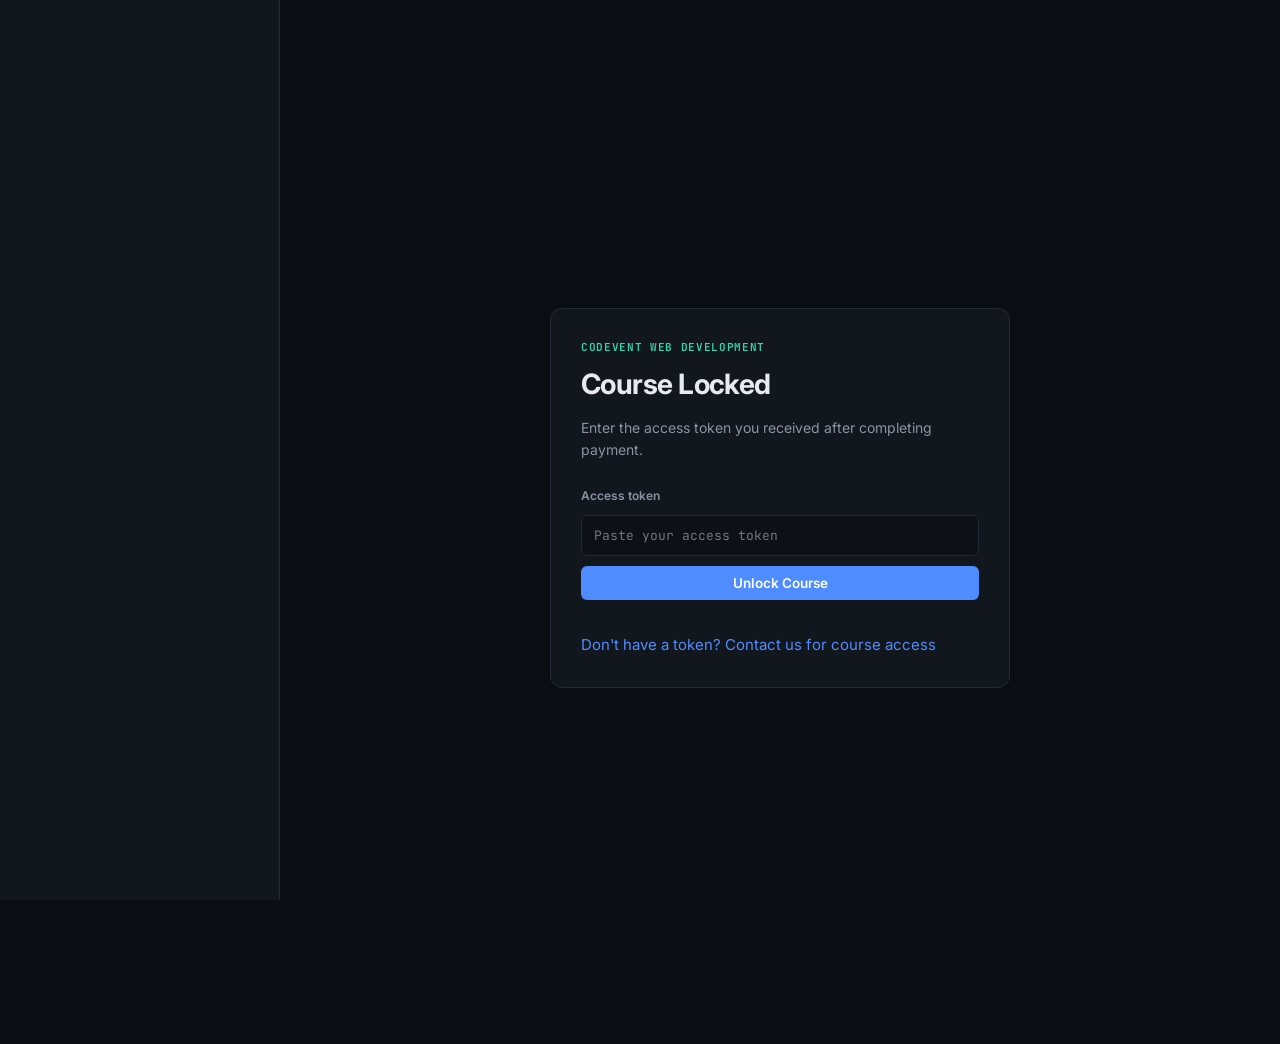
<file: index.html>
<!DOCTYPE html>
<html lang="en">
<head>
<meta charset="UTF-8">
<meta name="viewport" content="width=device-width, initial-scale=1.0">
<title>CodeVent Web Development</title>
<meta name="description" content="Learn web development from HTML to JavaScript by building real projects from scratch.">
<link rel="icon" type="image/png" href="codevent-logo.PNG">
<link rel="preconnect" href="https://fonts.googleapis.com">
<link rel="preconnect" href="https://fonts.gstatic.com" crossorigin>
<link href="https://fonts.googleapis.com/css2?family=JetBrains+Mono:wght@400;500;600;700&family=Inter:wght@400;500;600;700;800&display=swap" rel="stylesheet">
<link rel="stylesheet" href="css/styles.css">
</head>
<body>
<div id="app">
  <div id="overlay" class="overlay"></div>

  <aside id="sidebar" class="sidebar"></aside>

  <div class="main-col">
    <header class="topbar">
      <button id="menu-toggle" class="menu-toggle" type="button" aria-label="Toggle navigation">
        <span></span><span></span><span></span>
      </button>
      <div class="topbar-title">CodeVent Web Development</div>
    </header>
    <main id="content" class="content" aria-live="polite">
      <section class="auth-gate" aria-labelledby="course-lock-title">
        <div class="auth-gate-card">
          <div class="auth-gate-label">CodeVent Web Development</div>
          <h1 id="course-lock-title">Course Locked</h1>
          <p class="auth-gate-message">Enter your access token to unlock this course.</p>
          <form class="auth-unlock-form">
            <label for="access-token">Access token</label>
            <input id="access-token" type="text" autocomplete="off" spellcheck="false" required placeholder="Paste your access token">
            <button type="submit" class="auth-retry-btn">Unlock Course</button>
          </form>
        </div>
      </section>
    </main>
  </div>
</div>

<script src="js/data.js"></script>
<script src="js/app.js"></script>
</body>
</html>
</file>
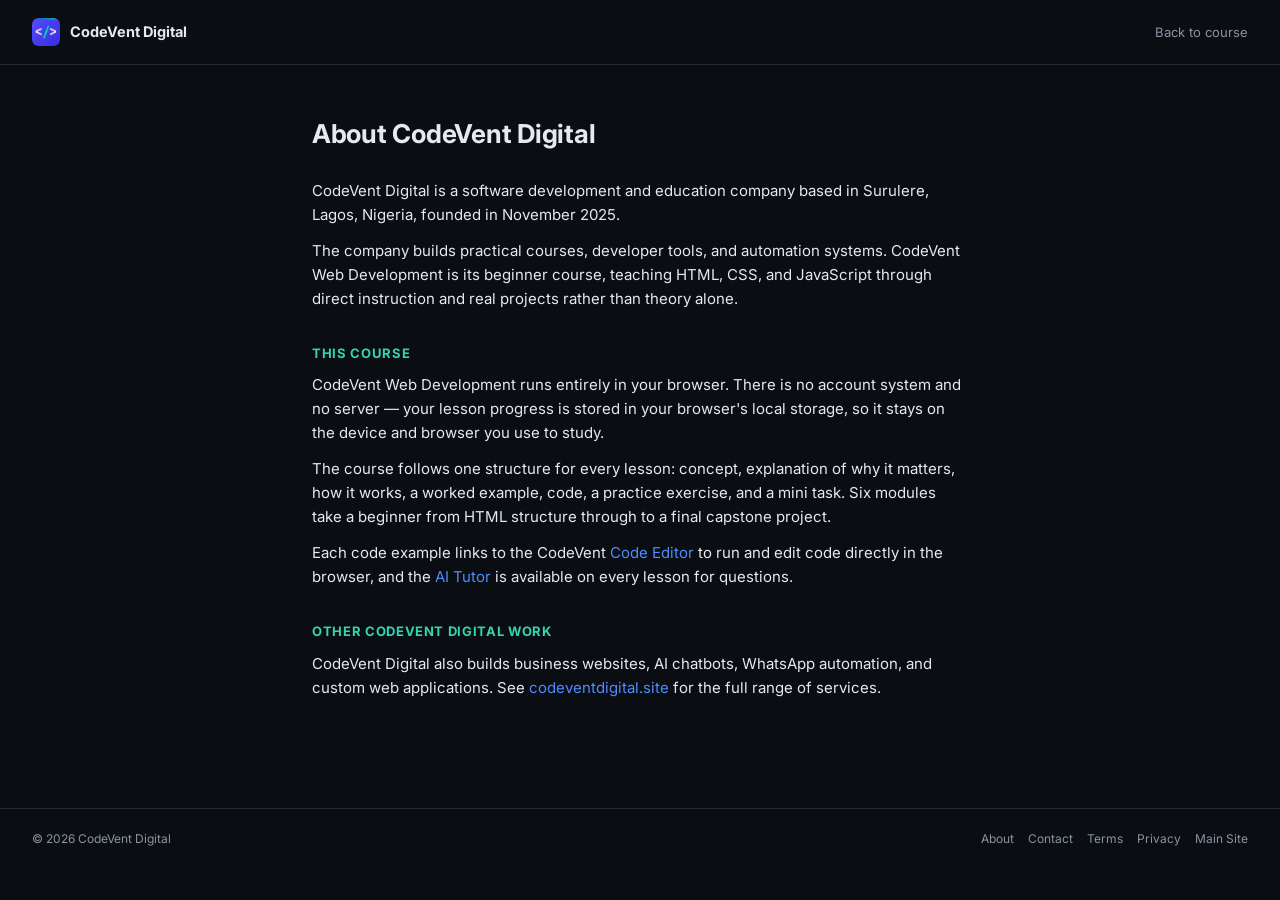
<file: about.html>
<!DOCTYPE html>
<html lang="en">
<head>
<meta charset="UTF-8">
<meta name="viewport" content="width=device-width, initial-scale=1.0">
<title>About — CodeVent Web Development</title>
<meta name="description" content="About CodeVent Digital and the CodeVent Web Development course.">
<link rel="icon" type="image/png" href="codevent-logo.PNG">
<link rel="preconnect" href="https://fonts.googleapis.com">
<link rel="preconnect" href="https://fonts.gstatic.com" crossorigin>
<link href="https://fonts.googleapis.com/css2?family=JetBrains+Mono:wght@400;500;600;700&family=Inter:wght@400;500;600;700;800&display=swap" rel="stylesheet">
<link rel="stylesheet" href="css/styles.css">
<style>body { background: var(--bg); }</style>
</head>
<body>
<header class="static-header">
  <a href="index.html" class="static-brand">
    <img src="codevent-logo.PNG" alt="CodeVent Digital logo">
    <span>CodeVent Digital</span>
  </a>
  <a href="index.html" class="static-back">Back to course</a>
</header>

<main class="static-wrap">
  <h1>About CodeVent Digital</h1>
  <p>CodeVent Digital is a software development and education company based in Surulere, Lagos, Nigeria, founded in November 2025.</p>
  <p>The company builds practical courses, developer tools, and automation systems. CodeVent Web Development is its beginner course, teaching HTML, CSS, and JavaScript through direct instruction and real projects rather than theory alone.</p>

  <h2>This Course</h2>
  <p>CodeVent Web Development runs entirely in your browser. There is no account system and no server — your lesson progress is stored in your browser's local storage, so it stays on the device and browser you use to study.</p>
  <p>The course follows one structure for every lesson: concept, explanation of why it matters, how it works, a worked example, code, a practice exercise, and a mini task. Six modules take a beginner from HTML structure through to a final capstone project.</p>
  <p>Each code example links to the CodeVent <a href="https://codeventdigital.site/code-editor.html" target="_blank">Code Editor</a> to run and edit code directly in the browser, and the <a href="https://codeventdigital.site/chat.html" target="_blank">AI Tutor</a> is available on every lesson for questions.</p>

  <h2>Other CodeVent Digital Work</h2>
  <p>CodeVent Digital also builds business websites, AI chatbots, WhatsApp automation, and custom web applications. See <a href="https://codeventdigital.site" target="_blank">codeventdigital.site</a> for the full range of services.</p>
</main>

<footer class="static-footer">
  <span>&copy; 2026 CodeVent Digital</span>
  <div class="static-footer-links">
    <a href="about.html">About</a>
    <a href="contact.html">Contact</a>
    <a href="terms.html">Terms</a>
    <a href="privacy.html">Privacy</a>
    <a href="https://codeventdigital.site" target="_blank">Main Site</a>
  </div>
</footer>
</body>
</html>
</file>
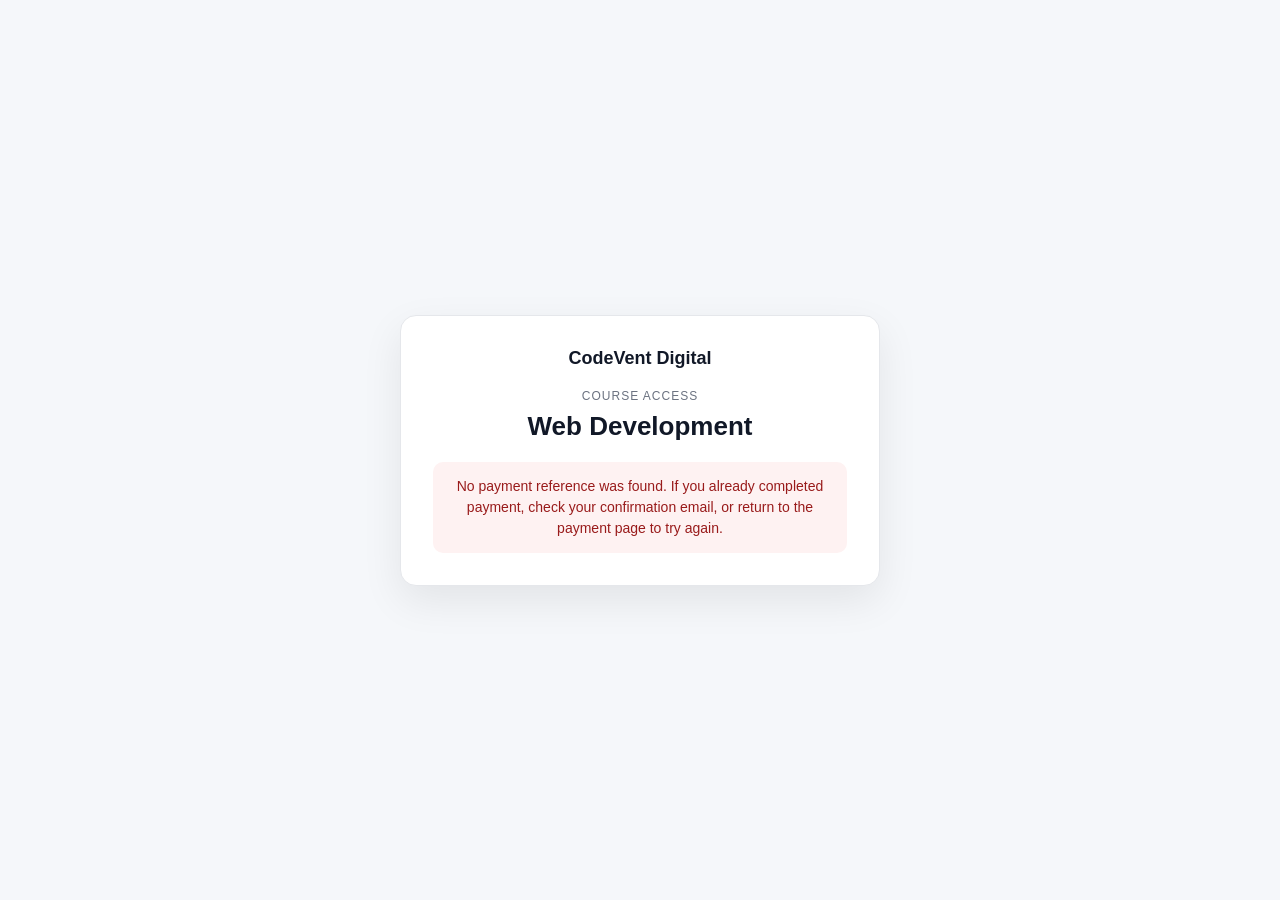
<file: access.html>
<!DOCTYPE html>
<html lang="en">
<head>

<meta charset="UTF-8">
<meta name="viewport" content="width=device-width, initial-scale=1.0">

<title>Course Access | CodeVent Digital</title>
<meta name="description" content="Activating your CodeVent Digital Web Development Course access.">
<link rel="icon" type="image/png" href="codevent-logo.PNG">

<style>

* {
  box-sizing: border-box;
}

body {
  margin: 0;
  min-height: 100vh;
  display: flex;
  align-items: center;
  justify-content: center;
  padding: 24px;
  background: #f5f7fa;
  color: #111827;
  font-family: Arial, Helvetica, sans-serif;
}

.container {
  width: 100%;
  max-width: 480px;
  background: #ffffff;
  border: 1px solid #e5e7eb;
  border-radius: 16px;
  padding: 32px;
  box-shadow: 0 15px 40px rgba(0, 0, 0, 0.08);
  text-align: center;
}

.brand {
  margin-bottom: 20px;
}

.brand-name {
  font-size: 18px;
  font-weight: 700;
}

.label {
  font-size: 12px;
  text-transform: uppercase;
  letter-spacing: 1px;
  color: #6b7280;
}

h1 {
  margin: 8px 0 20px;
  font-size: 26px;
}

.spinner {
  width: 28px;
  height: 28px;
  margin: 4px auto 20px;
  border-radius: 50%;
  border: 3px solid #e5e7eb;
  border-top-color: #111827;
  animation: spin 0.8s linear infinite;
}
.spinner.hidden { display: none; }

@keyframes spin {
  to { transform: rotate(360deg); }
}

.status {
  padding: 14px;
  border-radius: 10px;
  background: #f3f4f6;
  color: #374151;
  font-size: 14px;
  line-height: 1.5;
}

.status.success {
  background: #ecfdf5;
  color: #065f46;
}

.status.error {
  background: #fef2f2;
  color: #991b1b;
}

.course-link, .copy-token {
  display: none;
  width: 100%;
  align-items: center;
  justify-content: center;
  padding: 13px 16px;
  border: 0;
  border-radius: 9px;
  background: #111827;
  color: #ffffff;
  font-weight: 600;
  text-decoration: none;
  margin-top: 16px;
  cursor: pointer;
  font: inherit;
}

.course-link.visible, .copy-token.visible, .token-panel.visible {
  display: flex;
}

.copy-token { background: #e5e7eb; color: #111827; }
.token-panel {
  display: none;
  flex-direction: column;
  gap: 8px;
  margin-top: 18px;
  text-align: left;
}
.token-panel label { font-size: 13px; font-weight: 700; }
.token-value {
  margin: 0;
  padding: 12px;
  overflow-wrap: anywhere;
  border: 1px solid #e5e7eb;
  border-radius: 9px;
  background: #f9fafb;
  font: 12px/1.5 ui-monospace, SFMono-Regular, Menlo, monospace;
}

</style>

</head>

<body>

<main class="container">

  <div class="brand">
    <span class="brand-name">CodeVent Digital</span>
  </div>

  <div class="label">Course Access</div>
  <h1>Web Development</h1>

  <div id="spinner" class="spinner"></div>

  <div id="status" class="status">Checking payment...</div>

  <div id="tokenPanel" class="token-panel">
    <label for="tokenValue">Your Course Access Token</label>
    <p id="tokenValue" class="token-value"></p>
  </div>

  <button id="copyToken" class="copy-token" type="button">Copy Token</button>

  <a id="courseLink" class="course-link" href="https://emezch93.github.io/codevent-web-development-course/" target="_self">
    Continue to Course
  </a>

</main>

<script>

const WORKER_URL =
  "https://codevent-web-development-course.emezch93.workers.dev";

const COURSE_URL =
  "https://emezch93.github.io/codevent-web-development-course/";

const ACCESS_TOKEN_KEY =
  "codevent_webdev_access_token";

const statusElement = document.getElementById("status");
const spinnerElement = document.getElementById("spinner");
const courseLinkElement = document.getElementById("courseLink");
const tokenPanelElement = document.getElementById("tokenPanel");
const tokenValueElement = document.getElementById("tokenValue");
const copyTokenElement = document.getElementById("copyToken");
let accessToken = "";

function setStatus(message, type = "") {
  statusElement.textContent = message;
  statusElement.className = "status";
  if (type) {
    statusElement.classList.add(type);
  }
}

function stopSpinner() {
  spinnerElement.classList.add("hidden");
}

function showCourseLink() {
  courseLinkElement.classList.add("visible");
}

function showToken(token) {
  accessToken = token;
  tokenValueElement.textContent = token;
  tokenPanelElement.classList.add("visible");
  copyTokenElement.classList.add("visible");
}

async function copyToken() {
  try {
    await navigator.clipboard.writeText(accessToken);
    copyTokenElement.textContent = "Token Copied";
  } catch (error) {
    copyTokenElement.textContent = "Copy failed — select the token above";
  }
}

async function verifyPayment() {
  const params = new URLSearchParams(window.location.search);
  const reference = params.get("reference");

  if (!reference) {
    stopSpinner();
    setStatus(
      "No payment reference was found. If you already completed payment, check your confirmation email, or return to the payment page to try again.",
      "error"
    );
    return;
  }

  setStatus("Verifying your payment...");

  let response;
  try {
    response = await fetch(
      WORKER_URL + "/verify-payment?reference=" + encodeURIComponent(reference),
      {
        method: "GET",
        headers: { "Accept": "application/json" },
        cache: "no-store"
      }
    );
  } catch (error) {
    stopSpinner();
    setStatus("Unable to reach the verification service. Please check your connection and reload this page.", "error");
    return;
  }

  let data;
  try {
    data = await response.json();
  } catch (error) {
    stopSpinner();
    setStatus("Received an unexpected response while verifying payment. Please reload this page.", "error");
    return;
  }

  if (!response.ok || data.authorized !== true || typeof data.token !== "string" || !data.token) {
    stopSpinner();
    setStatus(data.message || "Payment could not be verified.", "error");
    return;
  }

  stopSpinner();
  setStatus("Payment verified. Your token has been saved on this browser; you can also copy it before continuing to the course.", "success");
  showToken(data.token);
  localStorage.setItem(ACCESS_TOKEN_KEY, data.token);
  showCourseLink();
}

copyTokenElement.addEventListener("click", copyToken);
verifyPayment();

</script>

</body>
</html>
</file>
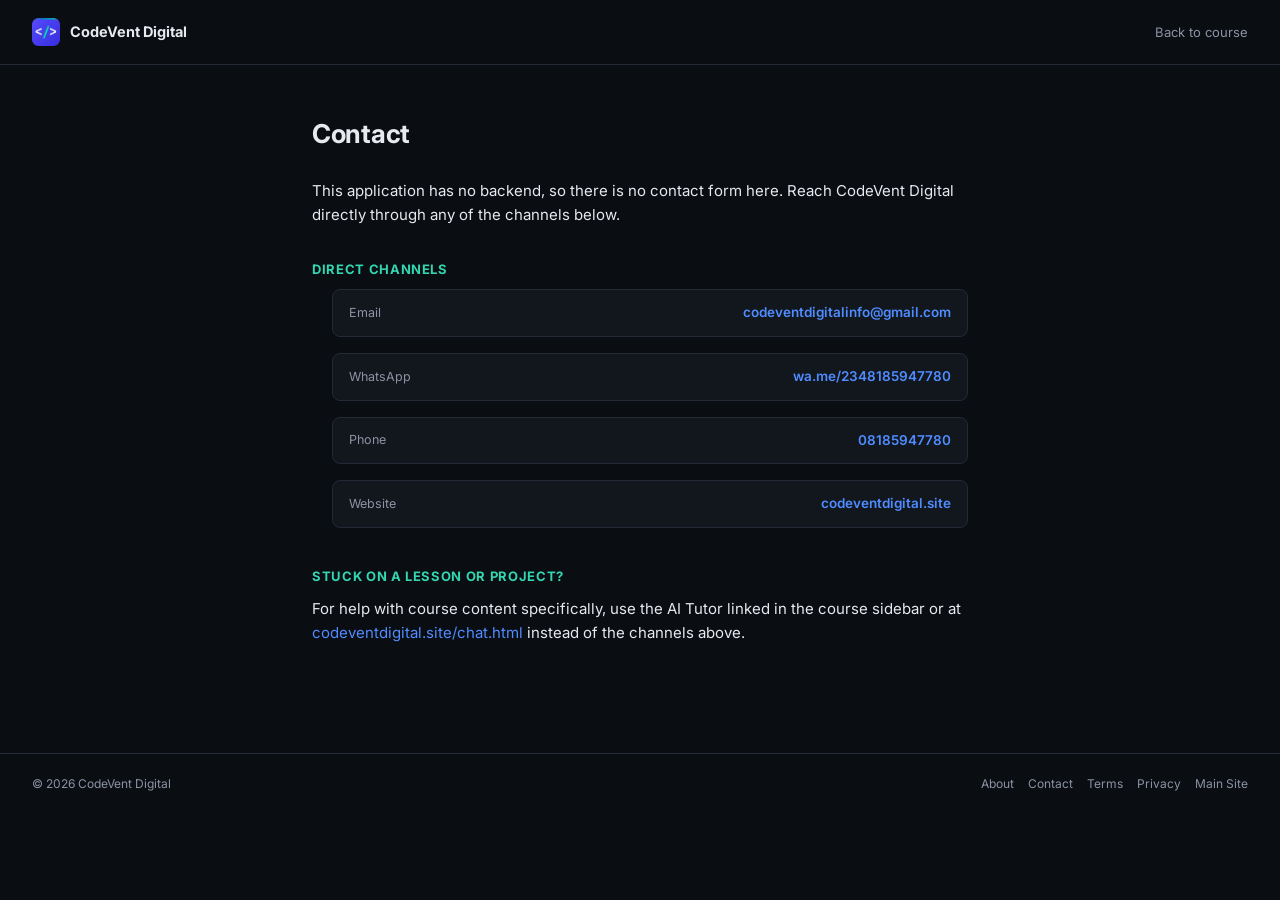
<file: contact.html>
<!DOCTYPE html>
<html lang="en">
<head>
<meta charset="UTF-8">
<meta name="viewport" content="width=device-width, initial-scale=1.0">
<title>Contact — CodeVent Web Development</title>
<meta name="description" content="Contact CodeVent Digital.">
<link rel="icon" type="image/png" href="codevent-logo.PNG">
<link rel="preconnect" href="https://fonts.googleapis.com">
<link rel="preconnect" href="https://fonts.gstatic.com" crossorigin>
<link href="https://fonts.googleapis.com/css2?family=JetBrains+Mono:wght@400;500;600;700&family=Inter:wght@400;500;600;700;800&display=swap" rel="stylesheet">
<link rel="stylesheet" href="css/styles.css">
<style>body { background: var(--bg); }</style>
</head>
<body>
<header class="static-header">
  <a href="index.html" class="static-brand">
    <img src="codevent-logo.PNG" alt="CodeVent Digital logo">
    <span>CodeVent Digital</span>
  </a>
  <a href="index.html" class="static-back">Back to course</a>
</header>

<main class="static-wrap">
  <h1>Contact</h1>
  <p>This application has no backend, so there is no contact form here. Reach CodeVent Digital directly through any of the channels below.</p>

  <h2>Direct Channels</h2>
  <ul class="contact-list">
    <li>
      <span class="contact-label">Email</span>
      <a href="mailto:codeventdigitalinfo@gmail.com" target="_blank">codeventdigitalinfo@gmail.com</a>
    </li>
    <li>
      <span class="contact-label">WhatsApp</span>
      <a href="https://wa.me/2348185947780" target="_blank">wa.me/2348185947780</a>
    </li>
    <li>
      <span class="contact-label">Phone</span>
      <a href="tel:+2348185947780" target="_blank">08185947780</a>
    </li>
    <li>
      <span class="contact-label">Website</span>
      <a href="https://codeventdigital.site" target="_blank">codeventdigital.site</a>
    </li>
  </ul>

  <h2>Stuck On a Lesson or Project?</h2>
  <p>For help with course content specifically, use the AI Tutor linked in the course sidebar or at <a href="https://codeventdigital.site/chat.html" target="_blank">codeventdigital.site/chat.html</a> instead of the channels above.</p>
</main>

<footer class="static-footer">
  <span>&copy; 2026 CodeVent Digital</span>
  <div class="static-footer-links">
    <a href="about.html">About</a>
    <a href="contact.html">Contact</a>
    <a href="terms.html">Terms</a>
    <a href="privacy.html">Privacy</a>
    <a href="https://codeventdigital.site" target="_blank">Main Site</a>
  </div>
</footer>
</body>
</html>
</file>
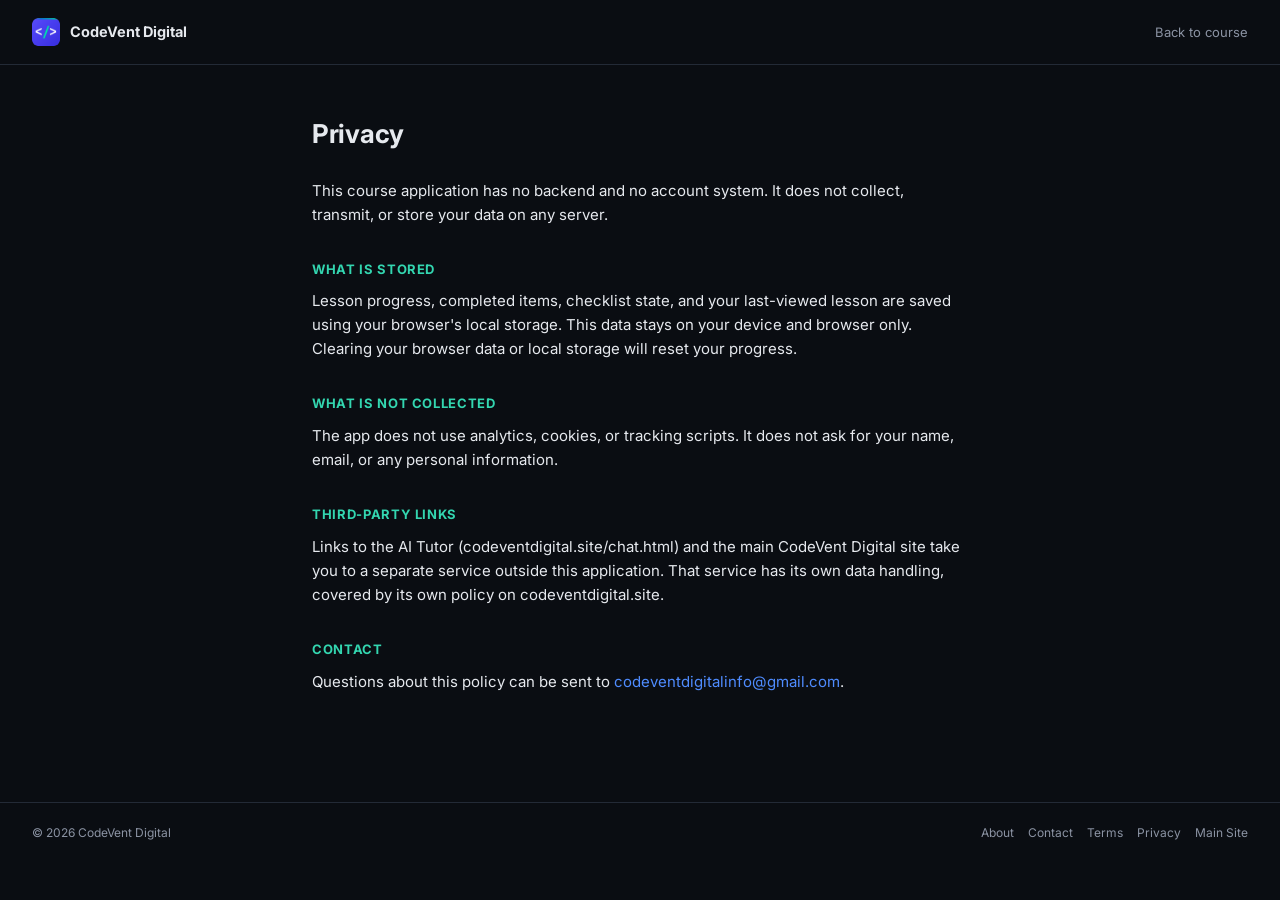
<file: privacy.html>
<!DOCTYPE html>
<html lang="en">
<head>
<meta charset="UTF-8">
<meta name="viewport" content="width=device-width, initial-scale=1.0">
<title>Privacy — CodeVent Web Development</title>
<meta name="description" content="Privacy policy for the CodeVent Web Development course.">
<link rel="icon" type="image/png" href="codevent-logo.PNG">
<link rel="preconnect" href="https://fonts.googleapis.com">
<link rel="preconnect" href="https://fonts.gstatic.com" crossorigin>
<link href="https://fonts.googleapis.com/css2?family=JetBrains+Mono:wght@400;500;600;700&family=Inter:wght@400;500;600;700;800&display=swap" rel="stylesheet">
<link rel="stylesheet" href="css/styles.css">
<style>body { background: var(--bg); }</style>
</head>
<body>
<header class="static-header">
  <a href="index.html" class="static-brand">
    <img src="codevent-logo.PNG" alt="CodeVent Digital logo">
    <span>CodeVent Digital</span>
  </a>
  <a href="index.html" class="static-back">Back to course</a>
</header>

<main class="static-wrap">
  <h1>Privacy</h1>
  <p>This course application has no backend and no account system. It does not collect, transmit, or store your data on any server.</p>

  <h2>What Is Stored</h2>
  <p>Lesson progress, completed items, checklist state, and your last-viewed lesson are saved using your browser's local storage. This data stays on your device and browser only. Clearing your browser data or local storage will reset your progress.</p>

  <h2>What Is Not Collected</h2>
  <p>The app does not use analytics, cookies, or tracking scripts. It does not ask for your name, email, or any personal information.</p>

  <h2>Third-Party Links</h2>
  <p>Links to the AI Tutor (codeventdigital.site/chat.html) and the main CodeVent Digital site take you to a separate service outside this application. That service has its own data handling, covered by its own policy on codeventdigital.site.</p>

  <h2>Contact</h2>
  <p>Questions about this policy can be sent to <a href="mailto:codeventdigitalinfo@gmail.com" target="_blank">codeventdigitalinfo@gmail.com</a>.</p>
</main>

<footer class="static-footer">
  <span>&copy; 2026 CodeVent Digital</span>
  <div class="static-footer-links">
    <a href="about.html">About</a>
    <a href="contact.html">Contact</a>
    <a href="terms.html">Terms</a>
    <a href="privacy.html">Privacy</a>
    <a href="https://codeventdigital.site" target="_blank">Main Site</a>
  </div>
</footer>
</body>
</html>
</file>
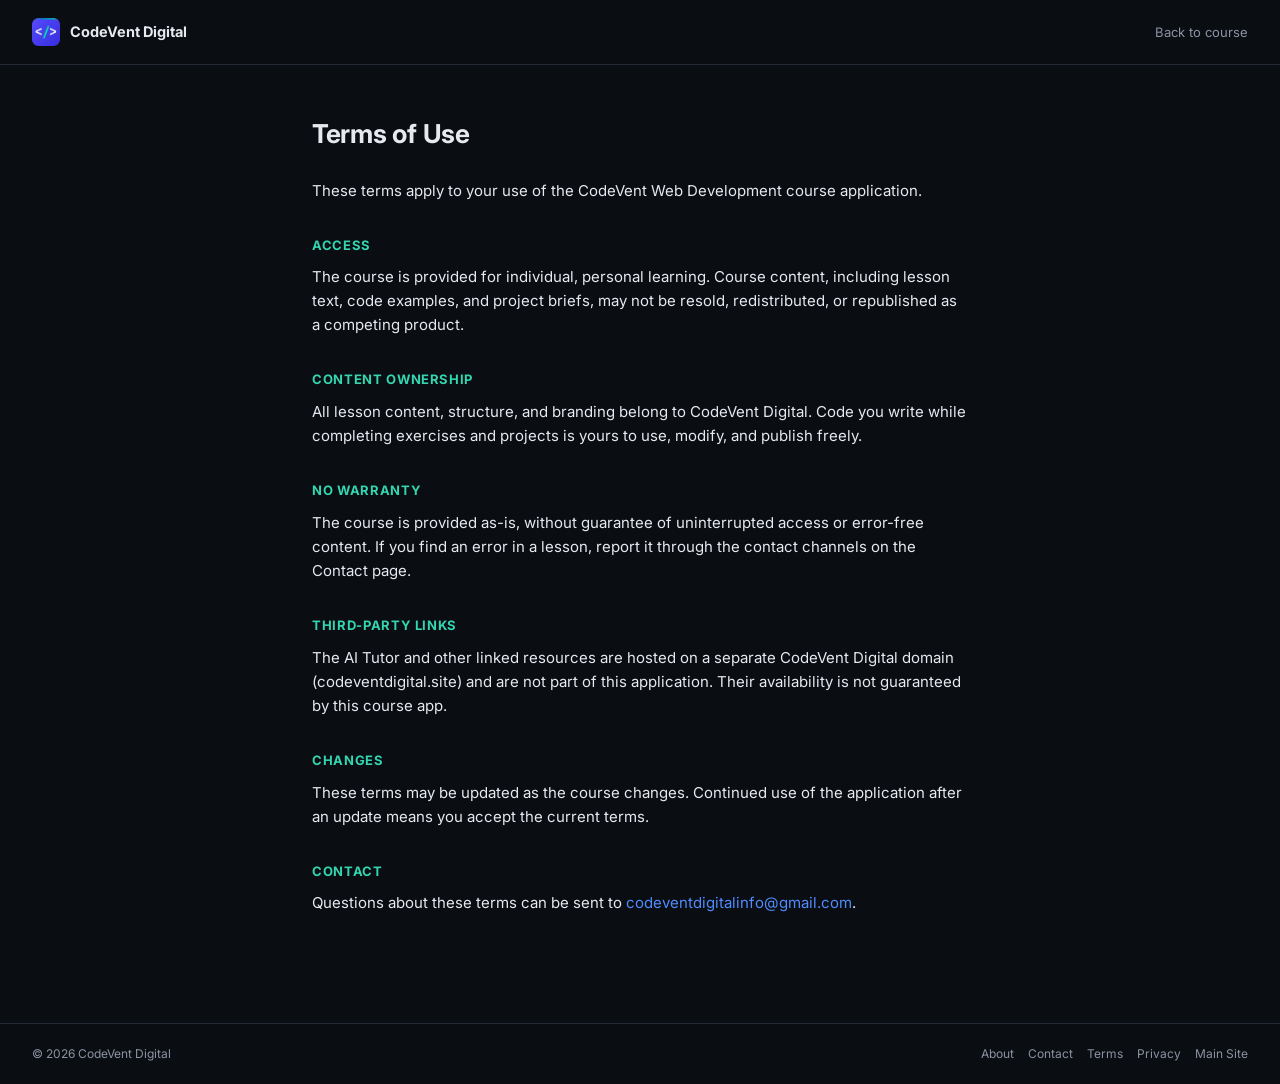
<file: terms.html>
<!DOCTYPE html>
<html lang="en">
<head>
<meta charset="UTF-8">
<meta name="viewport" content="width=device-width, initial-scale=1.0">
<title>Terms — CodeVent Web Development</title>
<meta name="description" content="Terms of use for the CodeVent Web Development course.">
<link rel="icon" type="image/png" href="codevent-logo.PNG">
<link rel="preconnect" href="https://fonts.googleapis.com">
<link rel="preconnect" href="https://fonts.gstatic.com" crossorigin>
<link href="https://fonts.googleapis.com/css2?family=JetBrains+Mono:wght@400;500;600;700&family=Inter:wght@400;500;600;700;800&display=swap" rel="stylesheet">
<link rel="stylesheet" href="css/styles.css">
<style>body { background: var(--bg); }</style>
</head>
<body>
<header class="static-header">
  <a href="index.html" class="static-brand">
    <img src="codevent-logo.PNG" alt="CodeVent Digital logo">
    <span>CodeVent Digital</span>
  </a>
  <a href="index.html" class="static-back">Back to course</a>
</header>

<main class="static-wrap">
  <h1>Terms of Use</h1>
  <p>These terms apply to your use of the CodeVent Web Development course application.</p>

  <h2>Access</h2>
  <p>The course is provided for individual, personal learning. Course content, including lesson text, code examples, and project briefs, may not be resold, redistributed, or republished as a competing product.</p>

  <h2>Content Ownership</h2>
  <p>All lesson content, structure, and branding belong to CodeVent Digital. Code you write while completing exercises and projects is yours to use, modify, and publish freely.</p>

  <h2>No Warranty</h2>
  <p>The course is provided as-is, without guarantee of uninterrupted access or error-free content. If you find an error in a lesson, report it through the contact channels on the Contact page.</p>

  <h2>Third-Party Links</h2>
  <p>The AI Tutor and other linked resources are hosted on a separate CodeVent Digital domain (codeventdigital.site) and are not part of this application. Their availability is not guaranteed by this course app.</p>

  <h2>Changes</h2>
  <p>These terms may be updated as the course changes. Continued use of the application after an update means you accept the current terms.</p>

  <h2>Contact</h2>
  <p>Questions about these terms can be sent to <a href="mailto:codeventdigitalinfo@gmail.com" target="_blank">codeventdigitalinfo@gmail.com</a>.</p>
</main>

<footer class="static-footer">
  <span>&copy; 2026 CodeVent Digital</span>
  <div class="static-footer-links">
    <a href="about.html">About</a>
    <a href="contact.html">Contact</a>
    <a href="terms.html">Terms</a>
    <a href="privacy.html">Privacy</a>
    <a href="https://codeventdigital.site" target="_blank">Main Site</a>
  </div>
</footer>
</body>
</html>
</file>
<file: css/styles.css>
/* ============ Tokens ============ */
:root {
  --bg: #0a0d12;
  --surface: #12161d;
  --surface-2: #171c25;
  --border: #232a36;
  --text: #e6e9ee;
  --muted: #8b93a3;
  --muted-2: #5c6577;
  --accent: #4f8cff;
  --accent-2: #33d6b0;
  --accent-soft: rgba(79, 140, 255, 0.12);
  --code-bg: #0d1117;
  --danger: #ef5b5b;
  --radius: 8px;
  --font-body: "Inter", -apple-system, BlinkMacSystemFont, sans-serif;
  --font-mono: "JetBrains Mono", "SFMono-Regular", Menlo, monospace;
}

* { box-sizing: border-box; }

html { scroll-behavior: smooth; }

@media (prefers-reduced-motion: reduce) {
  html { scroll-behavior: auto; }
  * { transition: none !important; animation: none !important; }
}

body {
  margin: 0;
  background: var(--bg);
  color: var(--text);
  font-family: var(--font-body);
  font-size: 15px;
  line-height: 1.6;
}

a { color: var(--accent); text-decoration: none; }
a:hover { text-decoration: underline; }

button { font-family: inherit; cursor: pointer; }

:focus-visible {
  outline: 2px solid var(--accent);
  outline-offset: 2px;
}

.mono { font-family: var(--font-mono); }

/* ============ App shell ============ */
#app {
  display: grid;
  grid-template-columns: 280px 1fr;
  min-height: 100vh;
}

.overlay {
  display: none;
}

.sidebar {
  background: var(--surface);
  border-right: 1px solid var(--border);
  height: 100vh;
  position: sticky;
  top: 0;
  overflow-y: auto;
  padding-bottom: 24px;
}

.main-col {
  min-width: 0;
}

.topbar {
  display: none;
  align-items: center;
  gap: 12px;
  padding: 14px 16px;
  border-bottom: 1px solid var(--border);
  position: sticky;
  top: 0;
  background: var(--bg);
  z-index: 20;
}

.menu-toggle {
  background: none;
  border: 1px solid var(--border);
  border-radius: 6px;
  width: 36px;
  height: 32px;
  display: flex;
  flex-direction: column;
  align-items: center;
  justify-content: center;
  gap: 4px;
}
.menu-toggle span {
  width: 16px;
  height: 2px;
  background: var(--text);
  display: block;
}

.topbar-title {
  font-family: var(--font-mono);
  font-size: 13px;
  color: var(--muted);
}

.content {
  max-width: 780px;
  margin: 0 auto;
  padding: 48px 32px 96px;
}

/* ============ Sidebar ============ */
.sidebar-header {
  padding: 22px 20px 16px;
  border-bottom: 1px solid var(--border);
}

.brand {
  display: flex;
  align-items: center;
  gap: 10px;
  color: var(--text);
}
.brand:hover { text-decoration: none; }

.brand-mark {
  font-family: var(--font-mono);
  font-weight: 700;
  font-size: 16px;
  background: linear-gradient(135deg, var(--accent), var(--accent-2));
  -webkit-background-clip: text;
  background-clip: text;
  color: transparent;
}

.brand-mark-img {
  width: 28px;
  height: 28px;
  object-fit: contain;
  border-radius: 6px;
  flex-shrink: 0;
}

.brand-name {
  font-weight: 700;
  font-size: 14.5px;
  letter-spacing: -0.01em;
}

.brand-course {
  margin-top: 6px;
  font-family: var(--font-mono);
  font-size: 11.5px;
  color: var(--muted);
  letter-spacing: 0.02em;
}

.sidebar-progress {
  padding: 16px 20px;
  border-bottom: 1px solid var(--border);
}
.sidebar-progress-label {
  display: flex;
  justify-content: space-between;
  font-size: 12px;
  color: var(--muted);
  margin-bottom: 8px;
}
.sidebar-progress-label .mono { color: var(--accent-2); font-weight: 600; }

.progress-track {
  height: 5px;
  background: var(--surface-2);
  border-radius: 3px;
  overflow: hidden;
}
.progress-fill {
  height: 100%;
  background: linear-gradient(90deg, var(--accent), var(--accent-2));
  border-radius: 3px;
  transition: width 0.3s ease;
}

.sidebar-help {
  padding: 14px 20px;
  border-top: 1px solid var(--border);
  border-bottom: 1px solid var(--border);
  display: flex;
  flex-direction: column;
  gap: 8px;
}
.ai-help-link {
  display: flex;
  align-items: center;
  gap: 10px;
  padding: 9px 10px;
  border: 1px solid var(--border);
  border-radius: 6px;
  color: var(--text);
  font-size: 12.5px;
  background: var(--surface-2);
}
.ai-help-link:hover { border-color: var(--accent); text-decoration: none; }
.ai-help-icon {
  font-family: var(--font-mono);
  font-size: 10px;
  font-weight: 700;
  color: #fff;
  background: linear-gradient(135deg, var(--accent), var(--accent-2));
  padding: 3px 6px;
  border-radius: 4px;
  flex-shrink: 0;
}

.sidebar-footer {
  display: flex;
  flex-wrap: wrap;
  gap: 4px 14px;
  padding: 16px 20px 8px;
}
.sidebar-footer a {
  color: var(--muted);
  font-size: 12px;
}
.sidebar-footer a:hover { color: var(--text); }
.lock-course-btn {
  appearance: none;
  padding: 0;
  border: 0;
  background: none;
  color: var(--muted);
  font-size: 12px;
}
.lock-course-btn:hover { color: var(--text); }

.ai-callout {
  border: 1px dashed var(--border);
  border-radius: var(--radius);
  padding: 14px 16px;
  display: flex;
  align-items: center;
  justify-content: space-between;
  gap: 14px;
  flex-wrap: wrap;
}
.ai-callout p {
  margin: 0;
  color: var(--muted);
  font-size: 13px;
}
.ai-callout-link {
  flex-shrink: 0;
  background: var(--surface-2);
  border: 1px solid var(--accent-2);
  color: var(--accent-2);
  padding: 7px 12px;
  border-radius: 6px;
  font-size: 12.5px;
  font-weight: 600;
}
.ai-callout-link:hover { background: var(--accent-soft); text-decoration: none; }

.nav-modules { padding: 8px 0; }

.nav-module { border-bottom: 1px solid transparent; }

.nav-module-toggle {
  width: 100%;
  display: flex;
  align-items: center;
  gap: 10px;
  background: none;
  border: none;
  color: var(--text);
  padding: 10px 20px;
  text-align: left;
  font-size: 13px;
  font-weight: 600;
}
.nav-module-toggle:hover { background: var(--surface-2); }

.nav-module-index {
  font-family: var(--font-mono);
  font-size: 11px;
  color: var(--muted-2);
}

.nav-module-title { flex: 1; }

.nav-module-count {
  font-family: var(--font-mono);
  font-size: 10.5px;
  color: var(--muted);
}

.nav-module-items {
  display: none;
  flex-direction: column;
  padding: 2px 0 6px;
}
.nav-module.open .nav-module-items { display: flex; }

.nav-item {
  display: flex;
  align-items: center;
  gap: 10px;
  padding: 7px 20px 7px 40px;
  color: var(--muted);
  font-size: 13px;
  border-left: 2px solid transparent;
}
.nav-item:hover { color: var(--text); text-decoration: none; background: var(--surface-2); }
.nav-item.active {
  color: var(--text);
  border-left-color: var(--accent);
  background: var(--accent-soft);
}
.nav-item-mark {
  width: 12px;
  color: var(--accent-2);
  font-size: 11px;
  flex-shrink: 0;
}
.nav-item-project .nav-item-title::before {
  content: "";
}
.nav-item-project { font-style: normal; }

/* ============ Dashboard ============ */
.dashboard-head h1 {
  font-size: 30px;
  margin: 0 0 8px;
  letter-spacing: -0.02em;
}
.dashboard-tagline {
  color: var(--muted);
  font-size: 15px;
  margin: 0 0 32px;
  max-width: 60ch;
}

.dashboard-stats {
  display: grid;
  grid-template-columns: repeat(3, 1fr);
  gap: 16px;
  margin-bottom: 40px;
}

.stat-card {
  background: var(--surface);
  border: 1px solid var(--border);
  border-radius: var(--radius);
  padding: 18px;
}
.stat-label {
  font-size: 11.5px;
  text-transform: uppercase;
  letter-spacing: 0.04em;
  color: var(--muted);
  margin-bottom: 8px;
}
.stat-value {
  font-size: 26px;
  font-weight: 700;
  margin-bottom: 10px;
}
.stat-value-small {
  font-size: 15px;
  font-weight: 600;
  margin-bottom: 12px;
  min-height: 20px;
}

.continue-btn {
  display: inline-block;
  background: var(--accent);
  color: #fff;
  padding: 8px 14px;
  border-radius: 6px;
  font-size: 13px;
  font-weight: 600;
}
.continue-btn:hover { background: #3f7bef; text-decoration: none; }

.section-heading {
  font-size: 13px;
  text-transform: uppercase;
  letter-spacing: 0.05em;
  color: var(--muted);
  margin: 0 0 16px;
}

.module-grid {
  display: grid;
  grid-template-columns: repeat(3, 1fr);
  gap: 16px;
}

.module-card {
  display: block;
  background: var(--surface);
  border: 1px solid var(--border);
  border-radius: var(--radius);
  padding: 18px;
  color: var(--text);
  transition: border-color 0.15s ease, transform 0.15s ease;
}
.module-card:hover {
  border-color: var(--accent);
  transform: translateY(-2px);
  text-decoration: none;
}
.module-card-top {
  display: flex;
  justify-content: space-between;
  color: var(--muted);
  font-size: 12px;
  margin-bottom: 10px;
}
.module-card h3 { margin: 0 0 6px; font-size: 16px; }
.module-card p { margin: 0; color: var(--muted); font-size: 13px; line-height: 1.5; }

/* ============ Lesson / Project content ============ */
.crumb {
  font-size: 12.5px;
  color: var(--muted);
  margin-bottom: 14px;
}
.crumb a { color: var(--muted); }
.crumb span { margin: 0 4px; }

.project-tag {
  display: inline-block;
  font-family: var(--font-mono);
  font-size: 11px;
  color: var(--accent-2);
  border: 1px solid var(--border);
  padding: 3px 8px;
  border-radius: 4px;
  margin-bottom: 10px;
}

.lesson-title {
  font-size: 26px;
  margin: 0 0 28px;
  letter-spacing: -0.01em;
}

.lesson-section { margin-bottom: 28px; }
.lesson-section h2 {
  font-size: 13px;
  text-transform: uppercase;
  letter-spacing: 0.05em;
  color: var(--accent-2);
  margin: 0 0 10px;
}
.lesson-section p { margin: 0 0 4px; color: var(--text); }

.plain-list, .checklist {
  margin: 0;
  padding-left: 20px;
}
.plain-list li, .checklist li {
  margin-bottom: 6px;
  color: var(--text);
}
.checklist { list-style: none; padding-left: 0; }
.checklist li label {
  display: flex;
  align-items: flex-start;
  gap: 10px;
  cursor: pointer;
}
.checklist input { margin-top: 4px; }

/* ============ Code blocks ============ */
.code-group { display: flex; flex-direction: column; gap: 12px; }

.editor-link {
  align-self: flex-start;
  font-size: 12px;
  color: var(--accent-2);
  border: 1px solid var(--border);
  padding: 6px 10px;
  border-radius: 6px;
  font-family: var(--font-mono);
}
.editor-link:hover { border-color: var(--accent-2); text-decoration: none; }

.code-block {
  border: 1px solid var(--border);
  border-radius: var(--radius);
  overflow: hidden;
  background: var(--code-bg);
}
.code-block-bar {
  display: flex;
  align-items: center;
  justify-content: space-between;
  padding: 8px 12px;
  border-bottom: 1px solid var(--border);
  background: var(--surface-2);
}
.code-lang {
  font-family: var(--font-mono);
  font-size: 11px;
  color: var(--muted);
  letter-spacing: 0.05em;
}
.copy-btn {
  background: none;
  border: 1px solid var(--border);
  color: var(--muted);
  font-size: 11px;
  padding: 4px 9px;
  border-radius: 4px;
}
.copy-btn:hover { color: var(--text); border-color: var(--muted); }

.code-block pre {
  margin: 0;
  padding: 14px 16px;
  overflow-x: auto;
}
.code-block code {
  font-family: var(--font-mono);
  font-size: 13px;
  line-height: 1.6;
  color: #d5dae3;
  white-space: pre;
}

/* ============ Practice ============ */
.practice-box {
  border: 1px solid var(--border);
  border-left: 3px solid var(--accent);
  border-radius: var(--radius);
  padding: 16px 18px;
  background: var(--surface);
}
.practice-label {
  font-family: var(--font-mono);
  font-size: 11px;
  text-transform: uppercase;
  letter-spacing: 0.05em;
  color: var(--accent);
  margin-bottom: 8px;
}
.practice-task { margin: 0 0 14px; }
.practice-actions { display: flex; gap: 10px; margin-bottom: 4px; }

.reveal-btn {
  background: var(--surface-2);
  border: 1px solid var(--border);
  color: var(--text);
  font-size: 12.5px;
  padding: 7px 12px;
  border-radius: 6px;
}
.reveal-btn:hover { border-color: var(--accent); }

.reveal-panel { margin-top: 14px; }
.reveal-panel.hidden { display: none; }
.reveal-label {
  font-size: 11px;
  text-transform: uppercase;
  color: var(--muted);
  margin-bottom: 6px;
  letter-spacing: 0.04em;
}

/* ============ Lesson footer / nav ============ */
.lesson-footer {
  margin-top: 40px;
  padding-top: 24px;
  border-top: 1px solid var(--border);
}

.complete-btn {
  background: var(--accent);
  color: #fff;
  border: none;
  padding: 10px 18px;
  border-radius: 6px;
  font-size: 13.5px;
  font-weight: 600;
  margin-bottom: 20px;
}
.complete-btn:hover { background: #3f7bef; }
.complete-btn.done {
  background: var(--surface-2);
  color: var(--accent-2);
  border: 1px solid var(--accent-2);
}

.prev-next {
  display: flex;
  justify-content: space-between;
  gap: 16px;
  font-size: 13px;
}
.pn-link {
  color: var(--muted);
  max-width: 48%;
}
.pn-next { text-align: right; margin-left: auto; }

/* ============ Static pages (about / contact / terms / privacy) ============ */
.static-header {
  display: flex;
  align-items: center;
  justify-content: space-between;
  gap: 16px;
  padding: 18px 32px;
  border-bottom: 1px solid var(--border);
  flex-wrap: wrap;
}
.static-brand {
  display: flex;
  align-items: center;
  gap: 10px;
  color: var(--text);
}
.static-brand:hover { text-decoration: none; }
.static-brand img { width: 28px; height: 28px; object-fit: contain; border-radius: 6px; }
.static-brand span { font-weight: 700; font-size: 14.5px; }
.static-back { font-size: 13px; color: var(--muted); }

.static-wrap {
  max-width: 720px;
  margin: 0 auto;
  padding: 48px 32px 96px;
}
.static-wrap h1 { font-size: 26px; margin: 0 0 24px; letter-spacing: -0.01em; }
.static-wrap h2 {
  font-size: 13px;
  text-transform: uppercase;
  letter-spacing: 0.05em;
  color: var(--accent-2);
  margin: 32px 0 10px;
}
.static-wrap p { margin: 0 0 12px; color: var(--text); }
.static-wrap ul { margin: 0 0 12px; padding-left: 20px; color: var(--text); }
.static-wrap li { margin-bottom: 6px; }
.static-wrap a { color: var(--accent); }

.contact-list {
  list-style: none;
  padding: 0;
  display: flex;
  flex-direction: column;
  gap: 10px;
}
.contact-list li {
  border: 1px solid var(--border);
  border-radius: var(--radius);
  padding: 12px 16px;
  display: flex;
  justify-content: space-between;
  align-items: center;
  gap: 12px;
  background: var(--surface);
}
.contact-label { color: var(--muted); font-size: 12.5px; }
.contact-list a { font-size: 13.5px; font-weight: 600; }

.static-footer {
  border-top: 1px solid var(--border);
  padding: 20px 32px;
  display: flex;
  flex-wrap: wrap;
  gap: 6px 16px;
  justify-content: space-between;
  color: var(--muted);
  font-size: 12px;
}
.static-footer a { color: var(--muted); }
.static-footer a:hover { color: var(--text); }
.static-footer-links { display: flex; gap: 14px; flex-wrap: wrap; }

/* ============ Responsive ============ */
@media (max-width: 900px) {
  .dashboard-stats { grid-template-columns: 1fr; }
  .module-grid { grid-template-columns: repeat(2, 1fr); }
}

@media (max-width: 768px) {
  #app { grid-template-columns: 1fr; }
  .topbar { display: flex; }

  .sidebar {
    position: fixed;
    left: 0;
    top: 0;
    width: 280px;
    z-index: 40;
    transform: translateX(-100%);
    transition: transform 0.2s ease;
  }
  #app.sidebar-open .sidebar { transform: translateX(0); }

  .overlay {
    display: none;
    position: fixed;
    inset: 0;
    background: rgba(0, 0, 0, 0.5);
    z-index: 30;
  }
  #app.sidebar-open .overlay { display: block; }

  .content { padding: 28px 18px 72px; }
  .module-grid { grid-template-columns: 1fr; }
}

@media (max-width: 480px) {
  .lesson-title { font-size: 22px; }
  .prev-next { flex-direction: column; }
  .pn-next { text-align: left; }
}

/* ============ Course access gate ============ */
.auth-gate {
  min-height: 100vh;
  display: flex;
  flex-direction: column;
  align-items: center;
  justify-content: center;
  gap: 16px;
  text-align: center;
  padding: 32px;
}
.auth-gate-card {
  width: min(100%, 460px);
  padding: 30px;
  border: 1px solid var(--border);
  border-radius: 12px;
  background: var(--surface);
  text-align: left;
}
.auth-gate-card h1 {
  margin: 6px 0 10px;
  font-size: 28px;
  letter-spacing: -0.02em;
}
.auth-gate-label {
  color: var(--accent-2);
  font-family: var(--font-mono);
  font-size: 11px;
  font-weight: 600;
  letter-spacing: 0.06em;
  text-transform: uppercase;
}
.auth-gate-message {
  color: var(--muted);
  font-size: 14px;
  max-width: 360px;
  margin: 0;
}
.auth-unlock-form { display: grid; gap: 10px; margin-top: 24px; }
.auth-unlock-form label { color: var(--muted); font-size: 12px; font-weight: 600; }
.auth-unlock-form input {
  width: 100%;
  border: 1px solid var(--border);
  border-radius: 6px;
  padding: 11px 12px;
  background: var(--code-bg);
  color: var(--text);
  font: 13px var(--font-mono);
}
.auth-unlock-form input:focus { border-color: var(--accent); outline: none; }
.auth-retry-btn {
  background: var(--accent);
  color: #fff;
  border: none;
  padding: 9px 18px;
  border-radius: 6px;
  font-size: 13.5px;
  font-weight: 600;
  cursor: pointer;
}
.auth-retry-btn:hover { background: #3f7bef; }
.auth-error { min-height: 1.5em; margin: 14px 0 0; color: var(--danger); font-size: 13px; }
.auth-spinner {
  width: 28px;
  height: 28px;
  border: 3px solid var(--border);
  border-top-color: var(--accent);
  border-radius: 50%;
  animation: auth-spin .8s linear infinite;
}
@keyframes auth-spin { to { transform: rotate(360deg); } }
</file>
